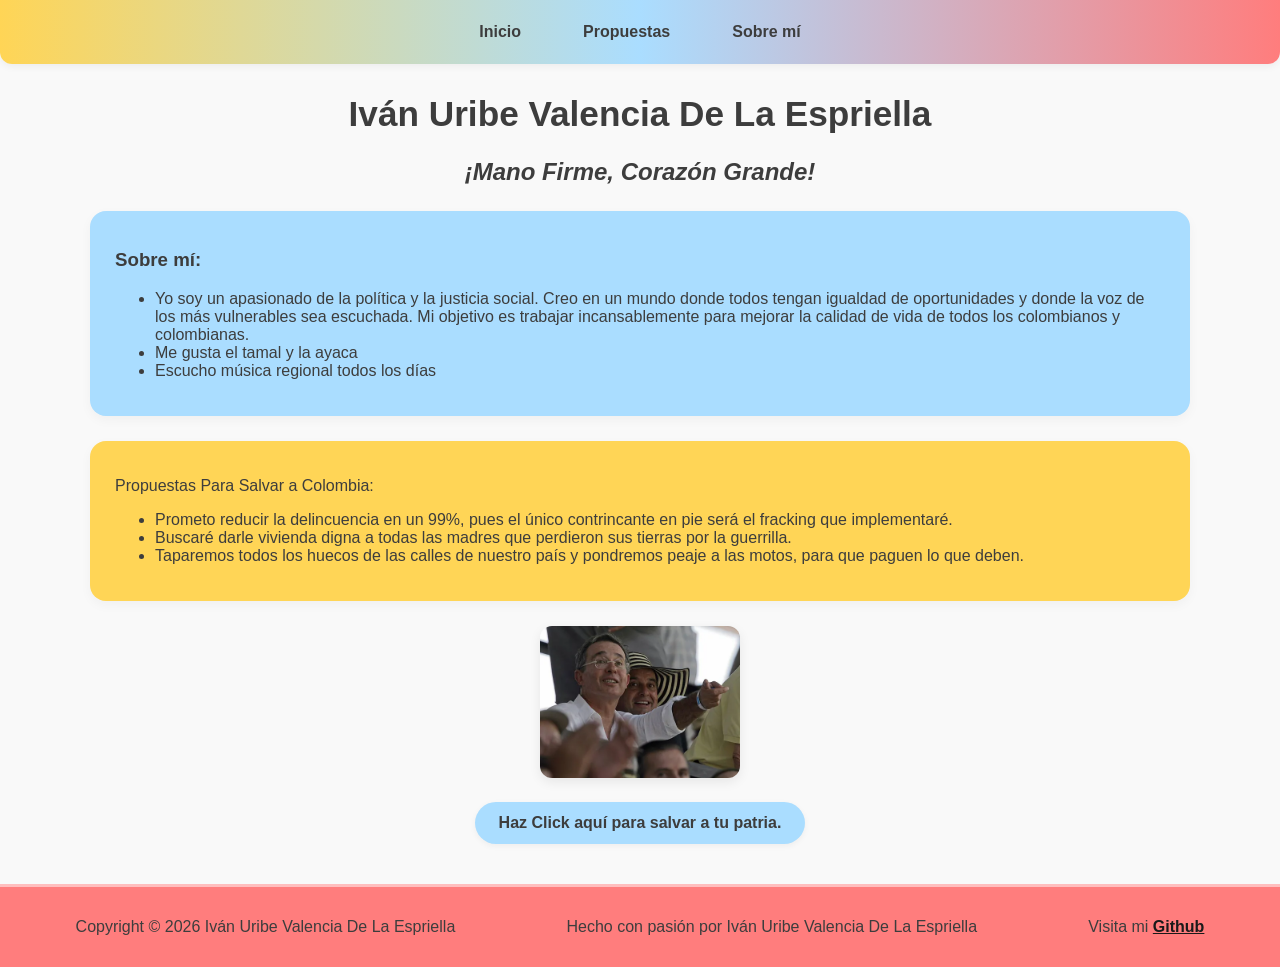
<file: index.html>
<!DOCTYPE html>
<html lang="en">

<head>
    <meta charset="UTF-8">
    <meta name="viewport" content="width=device-width, initial-scale=1.0">
    <link rel="stylesheet" href="./css/estilos.css">
    
    <title>Campaña Política</title>
</head>

<body>
    <div>
        <nav class="navbar">
            <a href="./index.html">Inicio</a>
            <a href="./propuestas.html">Propuestas</a>
            <a href="./about.html">Sobre mí</a>
        </nav>
    </div>
    <div class="container">
        <h1>Iván Uribe Valencia De La Espriella</h1>
        <div class="inf">
            <h2>¡Mano Firme, Corazón Grande!</h2>
            <div class="about">
                <h3>Sobre mí:</h3>
                <ul>
                    <li>Yo soy un apasionado de la política y la justicia social. Creo en un mundo donde todos tengan
                        igualdad
                        de oportunidades y donde la voz de los más vulnerables sea escuchada. Mi objetivo es trabajar
                        incansablemente para mejorar la calidad de vida de todos los colombianos y colombianas.</li>
                    <li>Me gusta el tamal y la ayaca</li>
                    <li>Escucho música regional todos los días</li>
                </ul>
            </div>
            <div class="propuestas">
                <p>Propuestas Para Salvar a Colombia:</p>
                <ul>
                    <li>Prometo reducir la delincuencia en un 99%, pues el único contrincante en pie será el fracking
                        que implementaré.</li>
                    <li>Buscaré darle vivienda digna a todas las madres que perdieron sus tierras por la guerrilla.</li>
                    <li>Taparemos todos los huecos de las calles de nuestro país y pondremos peaje a las motos, para que
                        paguen lo que deben.</li>
                </ul>
            </div>
            <div class="img">
                <img src="./img/uribe.png" alt="Candidato.PNG" id="img">
            </div>
            <button onclick="btn()">Haz Click aquí para salvar a tu patria.</button>
        </div>
    </div>
    <div class="footer">
        <p>Copyright © 2026 Iván Uribe Valencia De La Espriella</p>
        <p>Hecho con pasión por Iván Uribe Valencia De La Espriella</p>
        <p>Visita mi <a href="https://github.com/Milotinto0/landing-campana/tree/main" class="a-footer">Github</a></p>
    </div>
</body>
<script src="./js/script.js"></script>

</html>
</file>
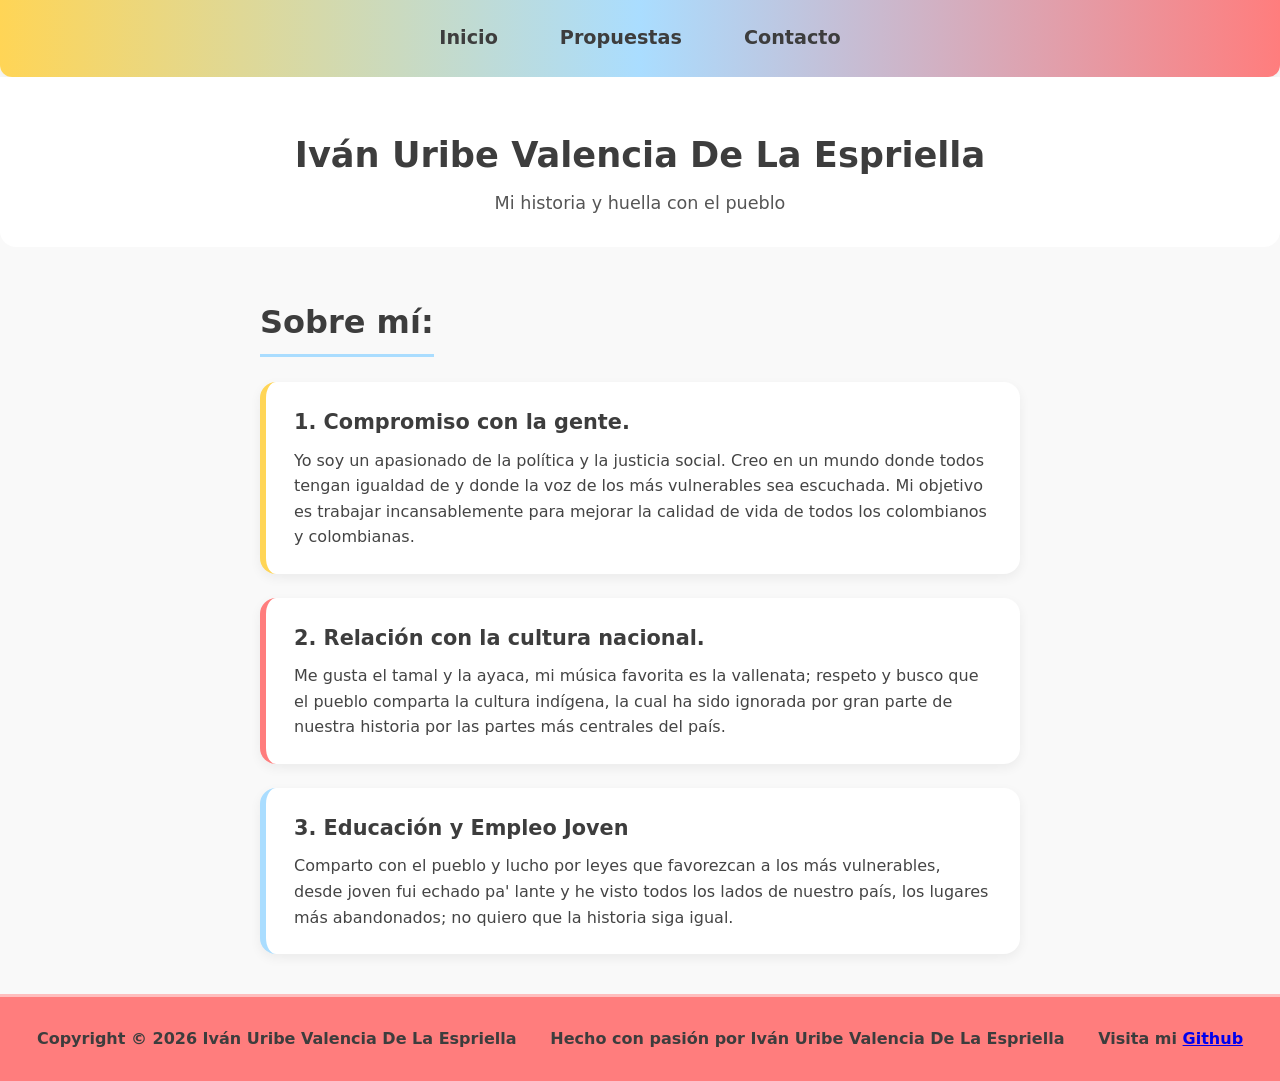
<file: about.html>
<!DOCTYPE html>
<html lang="en">

<head>
    <meta charset="UTF-8">
    <meta name="viewport" content="width=device-width, initial-scale=1.0">
    <link rel="stylesheet" href="./css/estilos_p.css">
    <title>Sobre mí</title>
</head>

<body>

    <!DOCTYPE html>
    <!DOCTYPE html>
    <html lang="es">

    <head>
        <meta charset="UTF-8">
        <meta name="viewport" content="width=device-width, initial-scale=1.0">
        <title>Sobre mí - Iván Uribe Valencia De La Espriella 2026</title>

    </head>

    <body>

        <nav class="navbar">
            <a href="./index.html">Inicio</a>
            <a href="./propuestas.html">Propuestas</a>
            <a href="#">Contacto</a>
        </nav>

        <main>
            <section class="hero">
                <h1>Iván Uribe Valencia De La Espriella</h1>
                <p>Mi historia y huella con el pueblo</p>
            </section>

            <div class="container-propuestas">
                <h2>Sobre mí:</h2>

                <div class="propuesta-card">
                    <h3>1. Compromiso con la gente.</h3>
                    <p>Yo soy un apasionado de la política y la justicia social. Creo en un mundo donde todos tengan
                        igualdad de y donde la voz de los más vulnerables sea escuchada. Mi objetivo es trabajar
                        incansablemente para mejorar la calidad de vida de todos los colombianos y colombianas.</p>
                </div>

                <div class="propuesta-card">
                    <h3>2. Relación con la cultura nacional.</h3>
                    <p>Me gusta el tamal y la ayaca, mi música favorita es la vallenata; respeto y busco que el pueblo
                        comparta la cultura indígena, la cual ha sido ignorada por gran parte de nuestra historia por
                        las partes más centrales del país.</p>
                </div>

                <div class="propuesta-card">
                    <h3>3. Educación y Empleo Joven</h3>
                    <p>Comparto con el pueblo y lucho por leyes que favorezcan a los más vulnerables, desde joven fui
                        echado pa' lante y he visto todos los lados de nuestro país, los lugares más abandonados; no
                        quiero que la historia siga igual.</p>
                </div>
            </div>
        </main>

        <div class="footer">
            <p>Copyright © 2026 Iván Uribe Valencia De La Espriella</p>
            <p>Hecho con pasión por Iván Uribe Valencia De La Espriella</p>
            <p>Visita mi <a href="https://github.com/Milotinto0/landing-campana/tree/main">Github</a></p>
        </div>

    </body>

    </html>
</file>
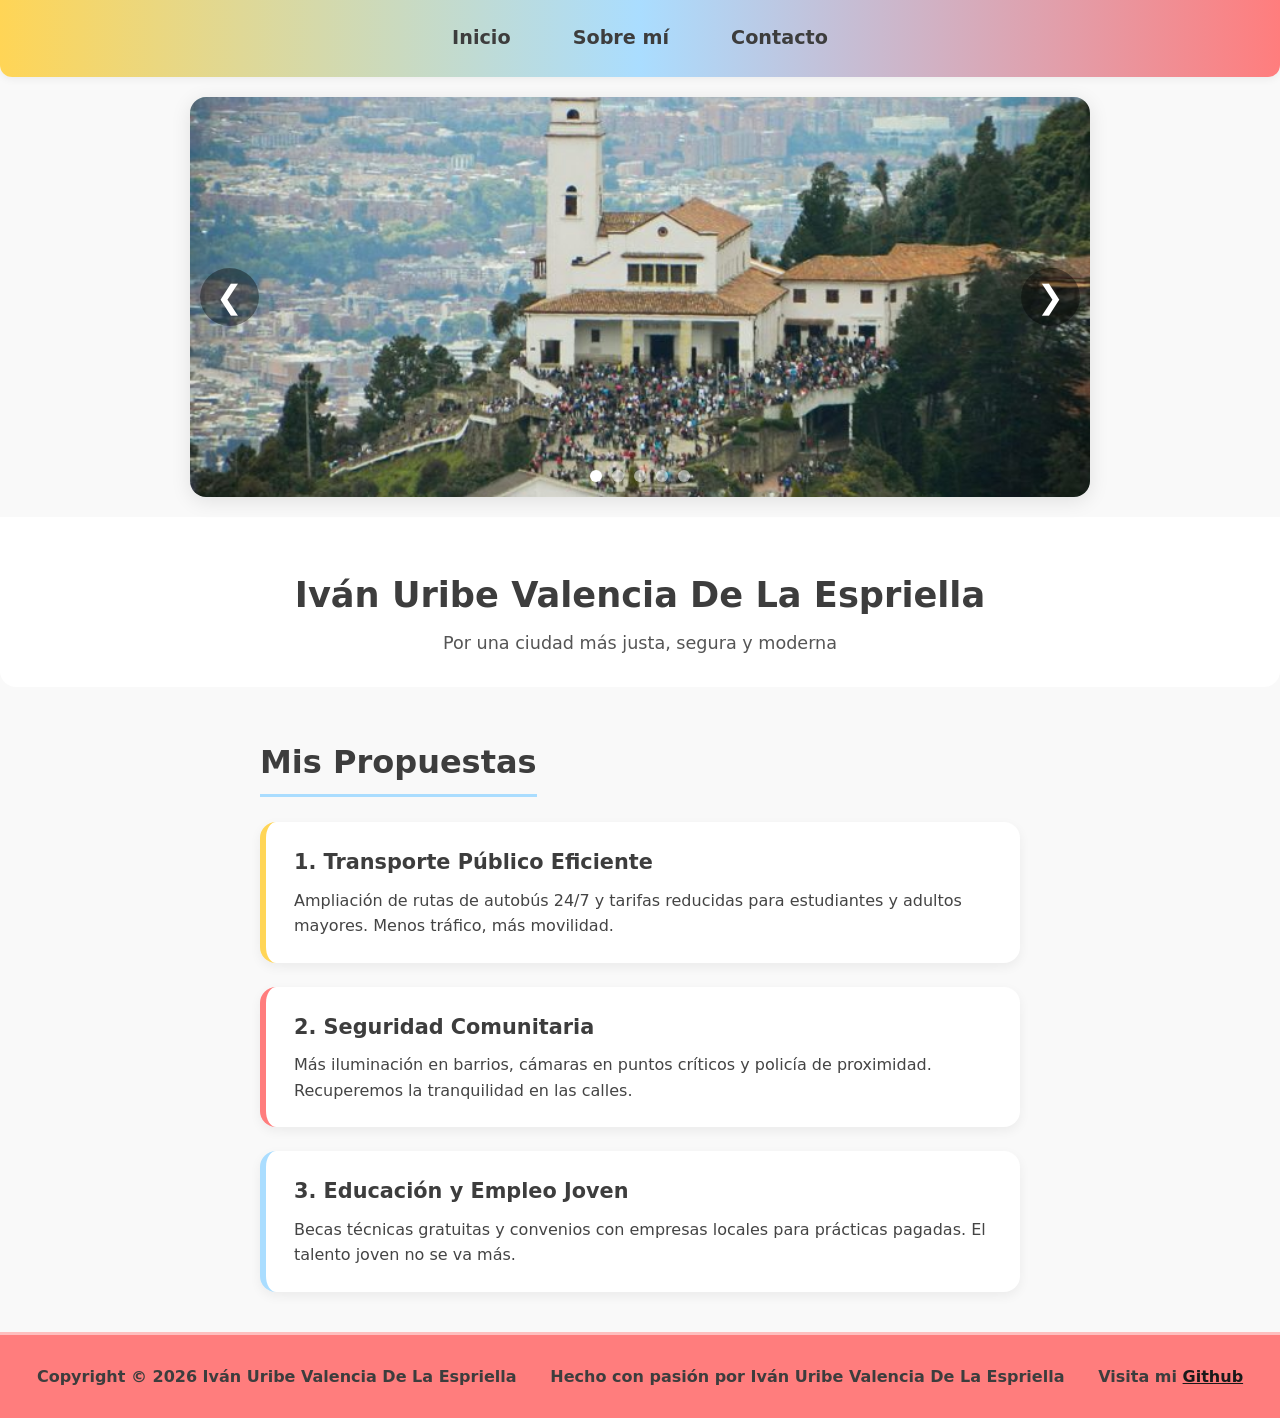
<file: propuestas.html>
<!DOCTYPE html>
<html lang="en">

<head>
  <meta charset="UTF-8">
  <meta name="viewport" content="width=device-width, initial-scale=1.0">
  <link rel="stylesheet" href="./css/estilos_p.css">
  <title>Propuestas</title>
</head>

<body>

  <!DOCTYPE html>
  <!DOCTYPE html>
  <html lang="es">

  <head>
    <meta charset="UTF-8">
    <meta name="viewport" content="width=device-width, initial-scale=1.0">
    <title>Propuestas - Iván Uribe Valencia De La Espriella 2026</title>

  </head>

  <body>

    <nav class="navbar">
      <a href="./index.html">Inicio</a>
      <a href="./about.html">Sobre mí</a>
      <a href="#">Contacto</a>
    </nav>

    <div class="carrusel-container">
      <div class="carrusel-slider" id="carruselSlider">
        <div class="carrusel-slide">
          <img src="./img/cerro-de-monserrate.jpg" alt="Imagen 1">
        </div>
        <div class="carrusel-slide">
          <img src="./img/desierto-de-la-tatacoa.jpg" alt="Imagen 2">
        </div>
        <div class="carrusel-slide">
          <img src="./img/piedra-del-penol.jpg" alt="Imagen 3">
        </div>
        <div class="carrusel-slide">
          <img src="./img/parque-naciona-natural-purace.jpg" alt="Imagen 4">
        </div>
        <div class="carrusel-slide">
          <img src="./img/laguna-de-guatavita.jpg" alt="Imagen 4">
        </div>
      </div>

      <button class="carrusel-btn prev" id="prevBtn">❮</button>
      <button class="carrusel-btn next" id="nextBtn">❯</button>
      <div class="carrusel-indicadores" id="indicadores"></div>
    </div>

    <main>
      <section class="hero">
        <h1>Iván Uribe Valencia De La Espriella</h1>
        <p>Por una ciudad más justa, segura y moderna</p>
      </section>

      <div class="container-propuestas">
        <h2>Mis Propuestas</h2>

        <div class="propuesta-card">
          <h3>1. Transporte Público Eficiente</h3>
          <p>Ampliación de rutas de autobús 24/7 y tarifas reducidas para estudiantes y adultos mayores. Menos tráfico,
            más movilidad.</p>
        </div>

        <div class="propuesta-card">
          <h3>2. Seguridad Comunitaria</h3>
          <p>Más iluminación en barrios, cámaras en puntos críticos y policía de proximidad. Recuperemos la tranquilidad
            en las calles.</p>
        </div>

        <div class="propuesta-card">
          <h3>3. Educación y Empleo Joven</h3>
          <p>Becas técnicas gratuitas y convenios con empresas locales para prácticas pagadas. El talento joven no se va
            más.</p>
        </div>
      </div>
    </main>

    <div class="footer">
      <p>Copyright © 2026 Iván Uribe Valencia De La Espriella</p>
      <p>Hecho con pasión por Iván Uribe Valencia De La Espriella</p>
      <p>Visita mi <a href="https://github.com/Milotinto0/landing-campana/tree/main" class="a-footer">Github</a></p>
    </div>

  </body>
  <script src="./js/script.js" defer></script>
  </html>
</file>
<file: css/estilos.css>
/* ===== VARIABLES GLOBALES ===== */
:root {
  --amarillo: #ffd556;
  --azul: #aaddff;
  --rojo: #ff7d7d;
  --texto: #3D3D3D;
  --fondo-general: #F9F9F9;
}

/* ===== FONDO GENERAL ===== */
body {
  background-color: var(--fondo-general);
  color: var(--texto);
  font-family: Arial, sans-serif;
  margin: 0;
  padding: 0;
}

/* ===== NAVBAR CON DEGRADADO ===== */
.navbar {
  background: linear-gradient(to right, var(--amarillo), var(--azul), var(--rojo));
  padding: 15px 30px;
  display: flex;
  gap: 30px;
  justify-content: center;
  box-shadow: 0 2px 8px rgba(0, 0, 0, 0.06);
  border-radius: 0 0 12px 12px;
}

.navbar a {
  color: var(--texto);
  text-decoration: none;
  font-weight: 600;
  padding: 8px 16px;
  border-radius: 20px;
  transition: background 0.2s, transform 0.1s;
}

.navbar a:hover {
  background-color: rgba(255, 255, 255, 0.4);
  transform: scale(1.05);
}

/* ===== CONTENEDOR PRINCIPAL ===== */
.container {
  max-width: 1100px;
  margin: 30px auto;
  padding: 0 20px;
}

h1 {
  text-align: center;
  color: var(--texto);
  font-size: 2.2rem;
}

.inf h2 {
  text-align: center;
  font-style: italic;
  color: var(--texto);
}

/* ===== CARDS (about y propuestas) ===== */
.about,
.propuestas {
  background-color: var(--azul);  /* azul pastel para about */
  border-radius: 16px;
  padding: 20px 25px;
  margin: 25px 0;
  box-shadow: 0 4px 12px rgba(0, 0, 0, 0.04);
}

.propuestas {
  background-color: var(--amarillo); /* amarillo pastel para propuestas */
}

/* ===== IMAGEN ===== */
.img {
  text-align: center;
  margin: 20px 0;
}

#img {
  max-width: 200px;
  border-radius: 12px;
  box-shadow: 0 4px 12px rgba(0, 0, 0, 0.08);
}

/* ===== BOTÓN ===== */
button {
  background-color: var(--azul);
  border: none;
  padding: 12px 24px;
  font-size: 1rem;
  font-weight: bold;
  border-radius: 30px;
  cursor: pointer;
  transition: background 0.2s, transform 0.1s;
  color: var(--texto);
  box-shadow: 0 2px 6px rgba(0, 0, 0, 0.05);
  display: block;
  margin: 20px auto;
}

button:hover {
  background-color: #b3d4e8; /* un poco más oscuro */
  transform: scale(1.03);
}

/* ===== FOOTER ===== */
.footer {
  background-color: var(--rojo);
  padding: 25px 20px;
  display: flex;
  justify-content: space-around;
  border-top: 3px solid rgba(255, 255, 255, 0.5);
  margin-top: 40px;
  color: var(--texto);
}

.footer p {
  margin: 6px 0;
}

.footer .a-footer {
  color: #1a1a1a;
  font-weight: 700;
  text-decoration: underline;
  transition: color 0.2s;
}

.footer .a-footer:hover {
  color: #4a4a4a;
}
</file>
<file: css/estilos_p.css>
/* ===== VARIABLES GLOBALES (heredadas de estilos.css) ===== */
:root {
  --amarillo: #ffd556;
  --azul: #aaddff;
  --rojo: #ff7d7d;
  --texto: #3D3D3D;
  --fondo-general: #F9F9F9;
}

/* ===== RESET Y FONDO ===== */
* {
  margin: 0;
  padding: 0;
  box-sizing: border-box;
}

body {
  background-color: var(--fondo-general);
  color: var(--texto);
  font-family: system-ui, -apple-system, sans-serif;
  line-height: 1.6;
  display: flex;
  flex-direction: column;
  min-height: 100vh;
}

/* ===== NAVBAR ===== */
.navbar {
  background: linear-gradient(to right, var(--amarillo), var(--azul), var(--rojo));
  padding: 15px 30px;
  display: flex;
  gap: 30px;
  justify-content: center;
  box-shadow: 0 2px 8px rgba(0, 0, 0, 0.06);
  border-radius: 0 0 12px 12px;
}

.navbar a {
  color: var(--texto);
  text-decoration: none;
  font-weight: 600;
  font-size: 1.2rem;
  padding: 8px 16px;
  border-radius: 20px;
  transition: background 0.2s, transform 0.1s;
}

.navbar a:hover {
  background-color: rgba(255, 255, 255, 0.4);
  transform: scale(1.05);
}

/* ===== HERO / TÍTULO ===== */
.hero {
  text-align: center;
  padding: 50px 20px 30px;
  background-color: white;
  margin: 0 0 20px 0;
  border-radius: 0 0 16px 16px;
}

.hero h1 {
  font-size: 2.2rem;
  color: var(--texto);
  margin-bottom: 6px;
}

.hero p {
  font-size: 1.1rem;
  color: #555;
}

/* ===== CONTENEDOR DE PROPUESTAS ===== */
.container-propuestas {
  max-width: 800px;
  margin: 0 auto 40px;
  padding: 0 20px;
  flex: 1;
}

.container-propuestas h2 {
  text-align: center;
  font-size: 2rem;
  margin: 30px 0 25px;
  color: var(--texto);
  border-bottom: 3px solid var(--azul);
  display: inline-block;
  padding-bottom: 6px;
}

/* ===== CARDS DE PROPUESTAS ===== */
.propuesta-card {
  background-color: white;
  padding: 24px 28px;
  margin-bottom: 24px;
  border-radius: 16px;
  box-shadow: 0 4px 12px rgba(0, 0, 0, 0.06);
  border-left: 6px solid var(--azul);   /* detalle con azul pastel */
  transition: transform 0.2s, box-shadow 0.2s;
}

.propuesta-card:nth-child(2) {
  border-left-color: var(--amarillo);   /* segunda card con amarillo */
}

.propuesta-card:nth-child(3) {
  border-left-color: var(--rojo);       /* tercera card con rojo */
}

.propuesta-card h3 {
  color: var(--texto);
  font-size: 1.3rem;
  margin-bottom: 8px;
}

.propuesta-card p {
  color: #444;
  margin: 0;
}

.propuesta-card:hover {
  transform: translateY(-4px);
  box-shadow: 0 8px 20px rgba(0, 0, 0, 0.10);
}

/* ===== FOOTER ===== */
.footer {
  background-color: var(--rojo);
  padding: 25px 20px;
  display: flex;
  flex-wrap: wrap;
  justify-content: space-around;
  align-items: center;
  border-top: 3px solid rgba(255, 255, 255, 0.5);
  margin-top: auto;
  color: var(--texto);
}

.footer p {
  margin: 4px 0;
  font-weight: bold;
}

.footer .a-footer {
  color: #1a1a1a;
  font-weight: 700;
  text-decoration: underline;
  transition: color 0.2s;
}

.footer .a-footer:hover {
  color: #4a4a4a;
}

.carrusel-container {
  position: relative;
  max-width: 900px;
  margin: 20px auto;
  overflow: hidden;
  border-radius: 16px;
  box-shadow: 0 4px 20px rgba(0, 0, 0, 0.1);
  background-color: #fff;
}

.carrusel-slider {
  display: flex;
  transition: transform 0.5s ease-in-out;
}

.carrusel-slide {
  min-width: 100%;
  box-sizing: border-box;
}

.carrusel-slide img {
  width: 100%;
  height: 400px;
  object-fit: cover;
  display: block;
}

.carrusel-btn {
  position: absolute;
  top: 50%;
  transform: translateY(-50%);
  background: rgba(0, 0, 0, 0.4);
  color: white;
  border: none;
  font-size: 2rem;
  padding: 10px 16px;
  cursor: pointer;
  border-radius: 50%;
  transition: background 0.3s;
  z-index: 10;
}

.carrusel-btn:hover {
  background: rgba(0, 0, 0, 0.7);
}

.prev {
  left: 10px;
}

.next {
  right: 10px;
}

.carrusel-indicadores {
  position: absolute;
  bottom: 15px;
  left: 50%;
  transform: translateX(-50%);
  display: flex;
  gap: 10px;
  z-index: 10;
}

.carrusel-indicadores .dot {
  width: 12px;
  height: 12px;
  border-radius: 50%;
  background-color: rgba(255, 255, 255, 0.5);
  cursor: pointer;
  transition: background 0.3s;
}

.carrusel-indicadores .dot.active {
  background-color: white;
}

@media (max-width: 768px) {
  .carrusel-slide img {
    height: 250px;
  }
  .carrusel-btn {
    font-size: 1.2rem;
    padding: 6px 10px;
  }
}
</file>
